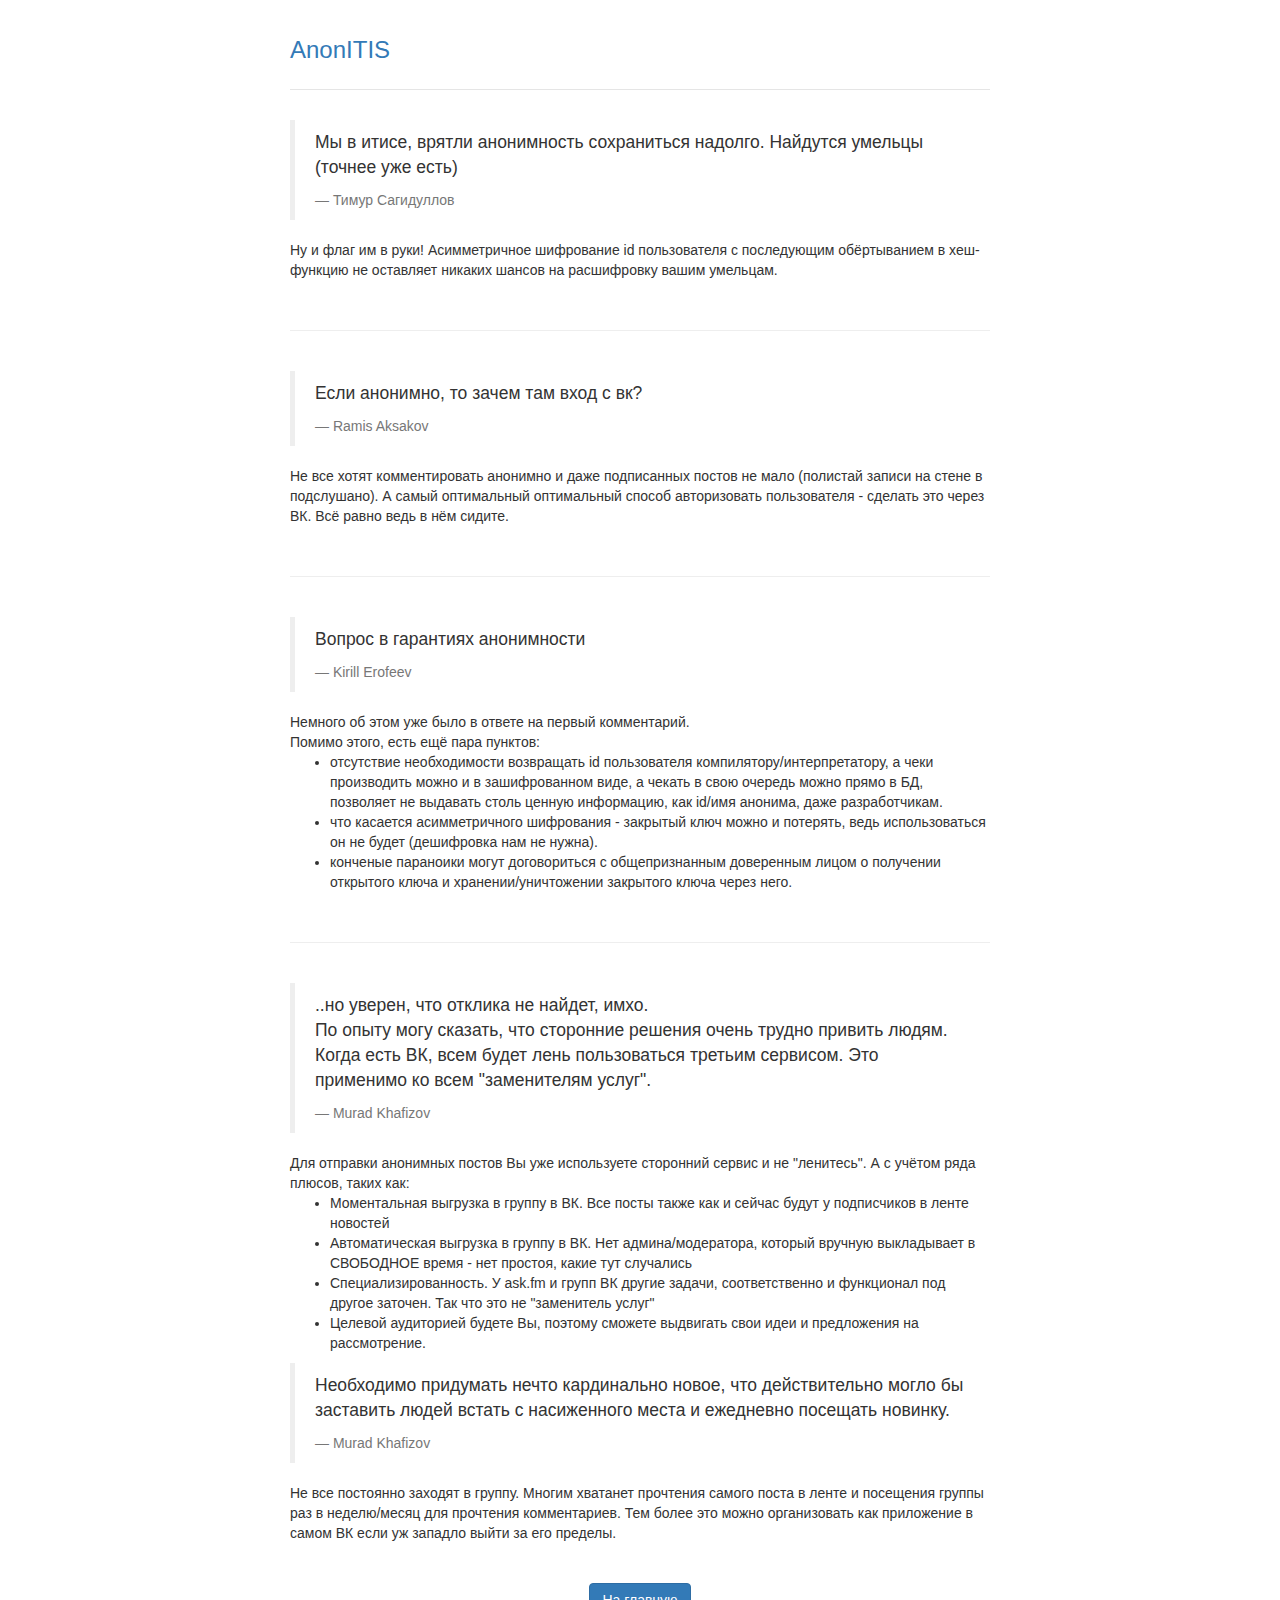
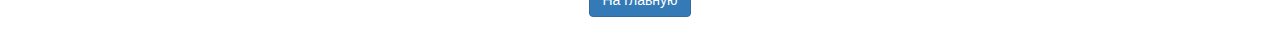
<file: answer/index.html>
<!DOCTYPE html>
<html>
    <head>
        <title>Anon ITIS</title>
        <meta name="viewport" content="width=device-width, initial-scale=1, maximum-scale=1, user-scalable=no">

        <link rel="stylesheet" href="https://maxcdn.bootstrapcdn.com/bootstrap/3.3.1/css/bootstrap.min.css">

        <link href="https://maxcdn.bootstrapcdn.com/font-awesome/4.2.0/css/font-awesome.min.css" rel="stylesheet">

        <link rel="stylesheet" href="../mine.min.css" />

    </head>
    <body>
        <div class="container">
            <div class="header">
                <h3 class="text-muted"><a href="/">AnonITIS</a></h3>
            </div>
            
            <blockquote>
                <p>Мы в итисе, врятли анонимность сохраниться надолго. Найдутся умельцы (точнее уже есть)</p>
                <footer>Тимур Сагидуллов</footer>
            </blockquote>
            
            <p>
                Ну и флаг им в руки! Асимметричное шифрование id пользователя с последующим обёртыванием в хеш-функцию не оставляет никаких шансов на расшифровку вашим умельцам.
            </p>
            
            <br/>
            <hr/>
            <br/>
            
            <blockquote>
                <p>Если анонимно, то зачем там вход с вк?</p>
                <footer>Ramis Aksakov</footer>
            </blockquote>
            
            <p>
                Не все хотят комментировать анонимно и даже подписанных постов не мало (полистай записи на стене в подслушано). А самый оптимальный оптимальный способ авторизовать пользователя - сделать это через ВК. Всё равно ведь в нём сидите.
            </p>
            
            <br/>
            <hr/>
            <br/>
            
            <blockquote>
                <p>Вопрос в гарантиях анонимности</p>
                <footer>Kirill Erofeev</footer>
            </blockquote>
            
            <div>
                Немного об этом уже было в ответе на первый комментарий.
            </div>
            <div>
                Помимо этого, есть ещё пара пунктов:
                <ul>
                    <li>
                        отсутствие необходимости возвращать id пользователя компилятору/интерпретатору, а чеки производить можно и в зашифрованном виде, а чекать в свою очередь можно прямо в БД, позволяет не выдавать столь ценную информацию, как id/имя анонима, даже разработчикам.
                    </li>
                    <li>
                        что касается асимметричного шифрования - закрытый ключ можно и потерять, ведь использоваться он не будет (дешифровка нам не нужна).
                    </li>
                    <li>
                        конченые параноики могут договориться с общепризнанным доверенным лицом о получении открытого ключа и хранении/уничтожении закрытого ключа через него.
                    </li>
                </ul>
            </div>
            
            <br/>
            <hr/>
            <br/>
            
            <blockquote>
                <p>..но уверен, что отклика не найдет, имхо.<br/>
По опыту могу сказать, что сторонние решения очень трудно привить людям. Когда есть ВК, всем будет лень пользоваться третьим сервисом.  Это применимо ко всем "заменителям услуг".</p>
                <footer>Murad Khafizov</footer>
            </blockquote>
            
            <div>
                Для отправки анонимных постов Вы уже используете сторонний сервис и не "ленитесь". А с учётом ряда плюсов, таких как:
                <ul>
                    <li>
                        Моментальная выгрузка в группу в ВК. Все посты также как и сейчас будут у подписчиков в ленте новостей
                    </li>
                    <li>
                        Автоматическая выгрузка в группу в ВК. Нет админа/модератора, который вручную выкладывает в СВОБОДНОЕ время - нет простоя, какие тут случались
                    </li>
                    <li>
                        Специализированность. У ask.fm и групп ВК другие задачи, соответственно и функционал под другое заточен. Так что это не "заменитель услуг"
                    </li>
                    <li>
                        Целевой аудиторией будете Вы, поэтому сможете выдвигать свои идеи и предложения на рассмотрение.
                    </li>
                </ul>
            </div>
    
            <blockquote>
                <p>Необходимо придумать нечто кардинально новое, что действительно могло бы заставить людей встать с насиженного места и ежедневно посещать новинку.</p>
                <footer>Murad Khafizov</footer>
            </blockquote>
            
            <div>
                Не все постоянно заходят в группу. Многим хватанет прочтения самого поста в ленте и посещения группы раз в неделю/месяц для прочтения комментариев. Тем более это можно организовать как приложение в самом ВК если уж западло выйти за его пределы.
            </div>
            <br/>
            <br/>
            <div class="text-center">
                <a href="/" class="btn btn-primary">На главную</a>
            </div>
        </div>
        
        <scripts>
            <script src="https://code.jquery.com/jquery-2.1.3.min.js"></script>
            <script src="https://maxcdn.bootstrapcdn.com/bootstrap/3.3.1/js/bootstrap.min.js"></script>
            
            <!-- Yandex.Metrika counter --><script type="text/javascript">(function (d, w, c) { (w[c] = w[c] || []).push(function() { try { w.yaCounter28035288 = new Ya.Metrika({id:28035288, webvisor:true, clickmap:true, trackLinks:true, accurateTrackBounce:true}); } catch(e) { } }); var n = d.getElementsByTagName("script")[0], s = d.createElement("script"), f = function () { n.parentNode.insertBefore(s, n); }; s.type = "text/javascript"; s.async = true; s.src = (d.location.protocol == "https:" ? "https:" : "http:") + "//mc.yandex.ru/metrika/watch.js"; if (w.opera == "[object Opera]") { d.addEventListener("DOMContentLoaded", f, false); } else { f(); } })(document, window, "yandex_metrika_callbacks");</script><noscript><div><img src="//mc.yandex.ru/watch/28035288" style="position:absolute; left:-9999px;" alt="" /></div></noscript><!-- /Yandex.Metrika counter -->
        </scripts>
    </body>
</html>
</file>
<file: mine.min.css>
body{padding-top:30px;padding-bottom:30px}.blue{color:#00f}.pointer{cursor:pointer}.checkbox{margin:7px}.media{border-top:1px solid #eee;padding-top:15px}.media-body{width:100%}.media-body.comment{width:1000px}.media-left>img{width:65px}.likes{height:20px}.likes .date{position:absolute}.header{padding-right:15px;padding-left:15px;border-bottom:1px solid #e5e5e5}.header h3{padding-bottom:19px;margin-top:0;margin-bottom:0;line-height:40px}@media (min-width:768px){.container{max-width:730px}}@media screen and (min-width:768px){.header{padding-right:0;padding-left:0}.header{margin-bottom:30px}}
</file>
